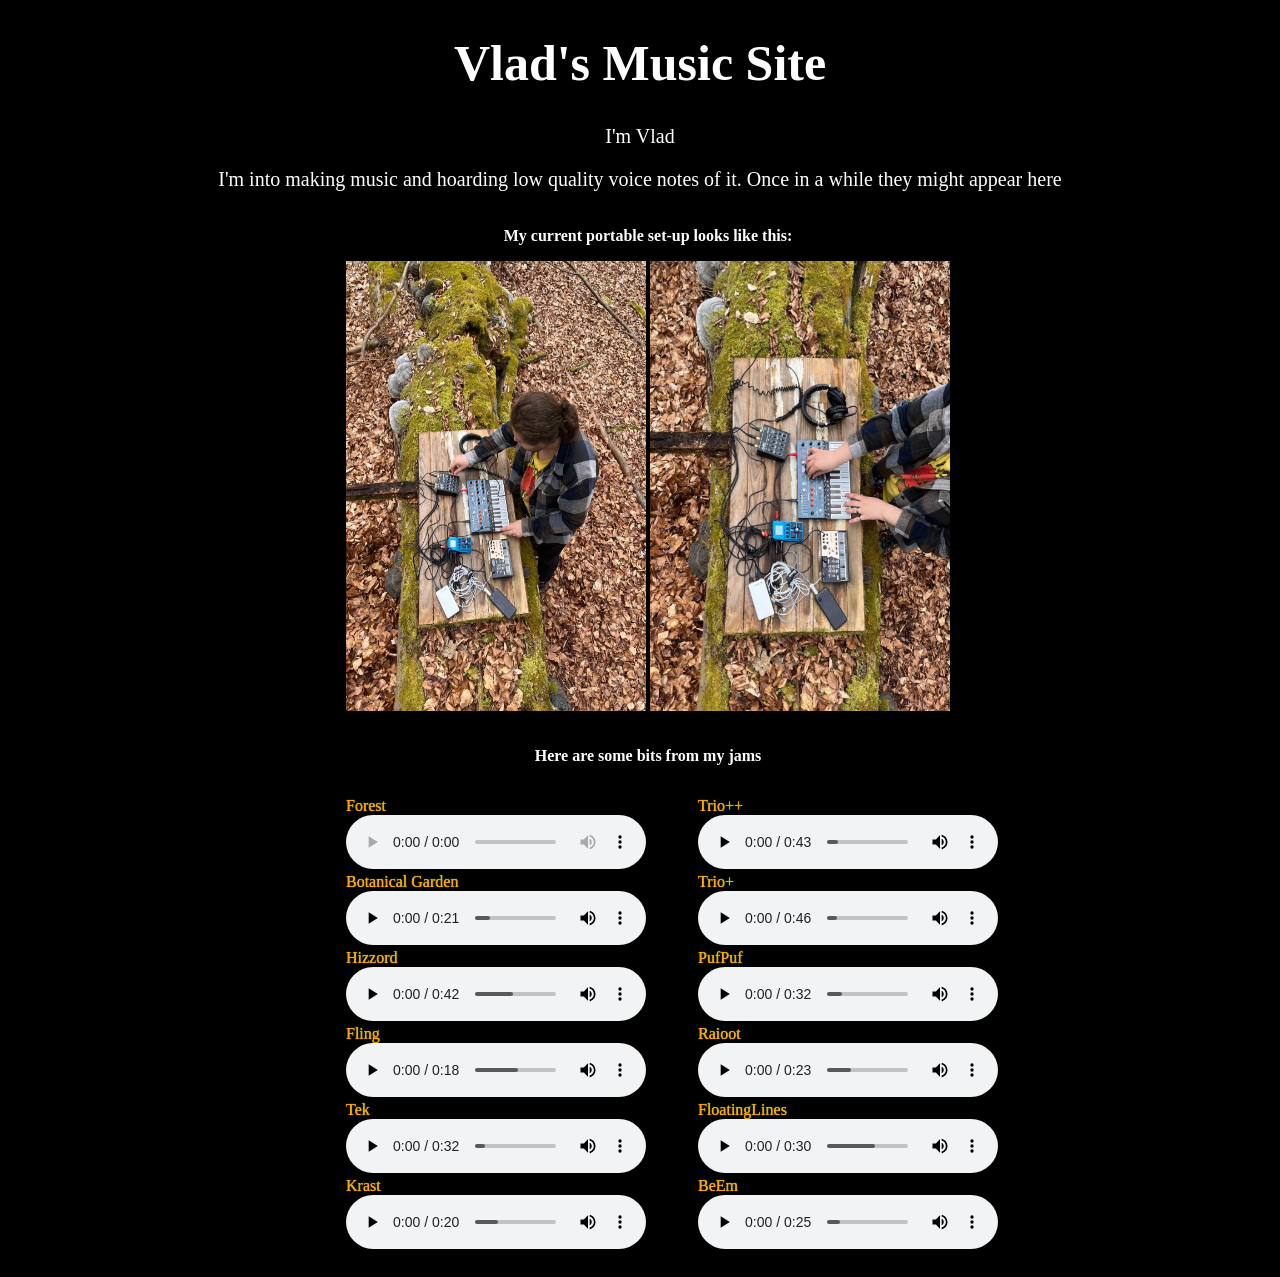
<file: index.html>
<!doctype html>
<html lang="en">

<head>
    <link rel="stylesheet" href="style.css">
    <meta charset="utf-8">
    <meta name="viewport" content="width=device-width, initial-scale=1">
    <title>Vlad's Music Site</title>
</head>

<body>
    <header>
    <h1>Vlad's Music Site</h1>
    <p>
        I'm <span class="rainbow">Vlad</span>
    </p>
    <p>
        I'm into making music and hoarding low quality voice notes of it. Once in a while they might appear here
    </p>
    </header>
    <div class="media">
        <div class="column">
            <p>My current portable set-up looks like this:</p>
            <p><img alt="Set-me-up" src="Photos\LogGoop.jpeg" width="300" height="450">
                <img alt="Set-up" src="Photos\SETUP.jpeg" width="300" height="450">
            </p>
        </div>

        <div class="column">
            <P> Here are some bits from my jams</P>
            <div class="column">
                <dl>
                    <dt>
                        <a href="Forest Jam itself.aac">Forest</a>
                    </dt>
                    <dd>
                        <audio controls src="Music\Forest Jam itself.aac"></audio>
                    </dd>
                    <dt>
                        <a href="Botanisher Jam.mpeg">Botanical Garden</a>
                    </dt>
                    <dd>
                        <audio controls src="Music\Botanisher Jam.mpeg"></audio>
                    </dd>
                    <dt>
                        <a href="Chord jam.mpeg">Hizzord</a>
                    </dt>
                    <dd> <audio controls src="Music\Chord jam.mpeg"></audio>
                    </dd>
                    <dt>
                        <a href="Bed Jam with flip.mpeg">Fling</a>
                    </dt>
                    <dd> <audio controls src="Music\Bed Jam with flip.mpeg"></audio>
                    </dd>
                    <dt>
                        <a href="Tek.mpeg">Tek </a>
                    </dt>
                    <dd> <audio controls src="Music\Tek.mpeg"></audio>
                    </dd>
                    <dt>
                        <a href="MinecraftAss.mpeg">Krast</a>
                    </dt>
                    <dd> <audio controls src="Music\MinecraftAss.mpeg"></audio>
                    </dd>
                </dl>
            </div>
            <div class="column">
                <dl>
                    <dt>
                        <a href="Trio++.mpeg">Trio++</a>
                    </dt>
                    <dd> <audio controls src="Music\Trio++.mpeg"></audio>
                    </dd>
                    <dt>
                        <a href="Chill Jam Trio.mpeg">Trio+</a>
                    </dt>
                    <dd><audio controls src="Music\Chill Jam Trio.mpeg"></audio></dd>

                    <dt>
                        <a href="Shheeet.mpeg">PufPuf</a>
                    </dt>
                    <dd><audio controls src="Music\Shheeet.mpeg"></audio></dd>

                    <dt>
                        <a href="RaioFoot.mpeg">Raioot</a>
                    </dt>
                    <dd>
                        <audio controls src="Music\RaioFoot.mpeg"></audio>
                    </dd>

                    <dt>
                        <a href="Floating Lines.mpeg">FloatingLines</a>
                    </dt>
                    <dd>
                        <audio controls src="Music\Floating Lines.mpeg"></audio>
                    </dd>
                    <dt>
                        <a href="Chill Jam Old.mpeg">BeEm</a>
                    </dt>
                    <dd>
                        <audio controls src="Music\Chill jam old.mpeg"></audio>
                    </dd>

                </dl>
            </div>
        </div>
    </div>


</body>

</html>
</file>
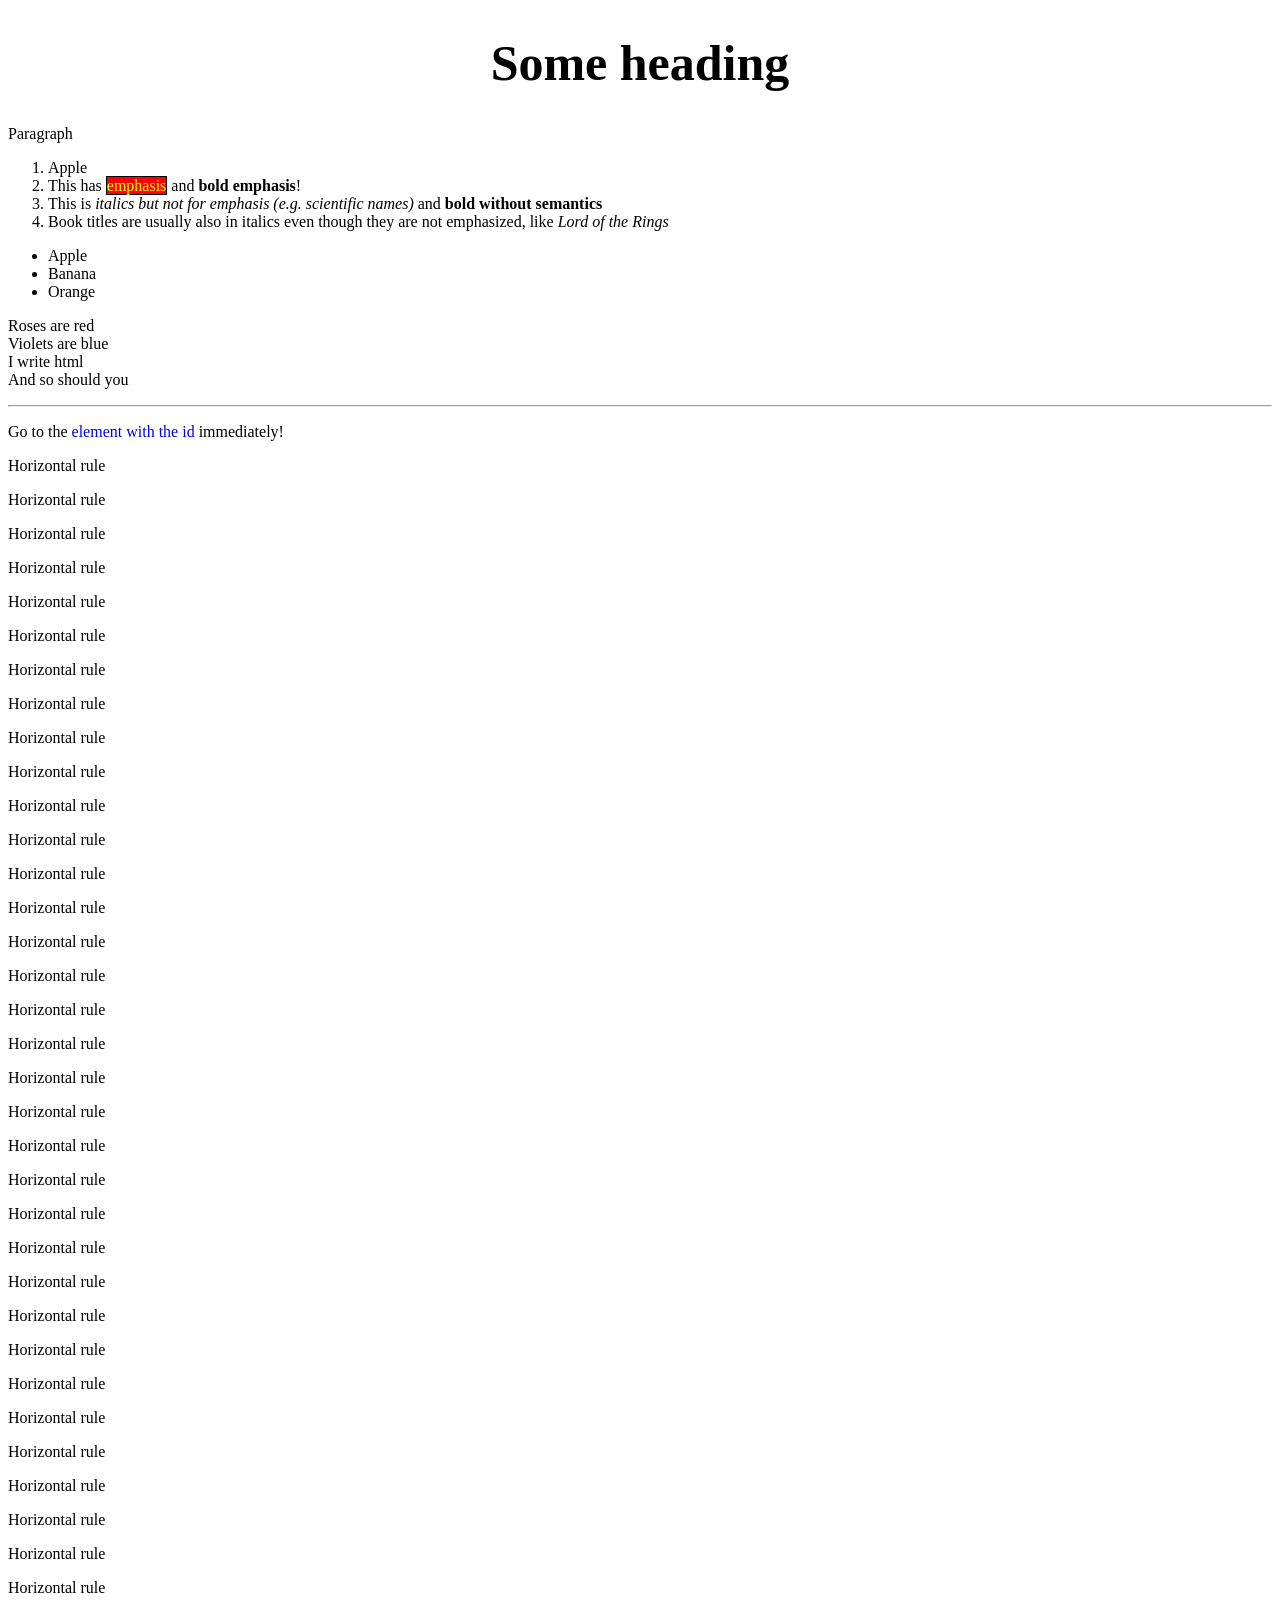
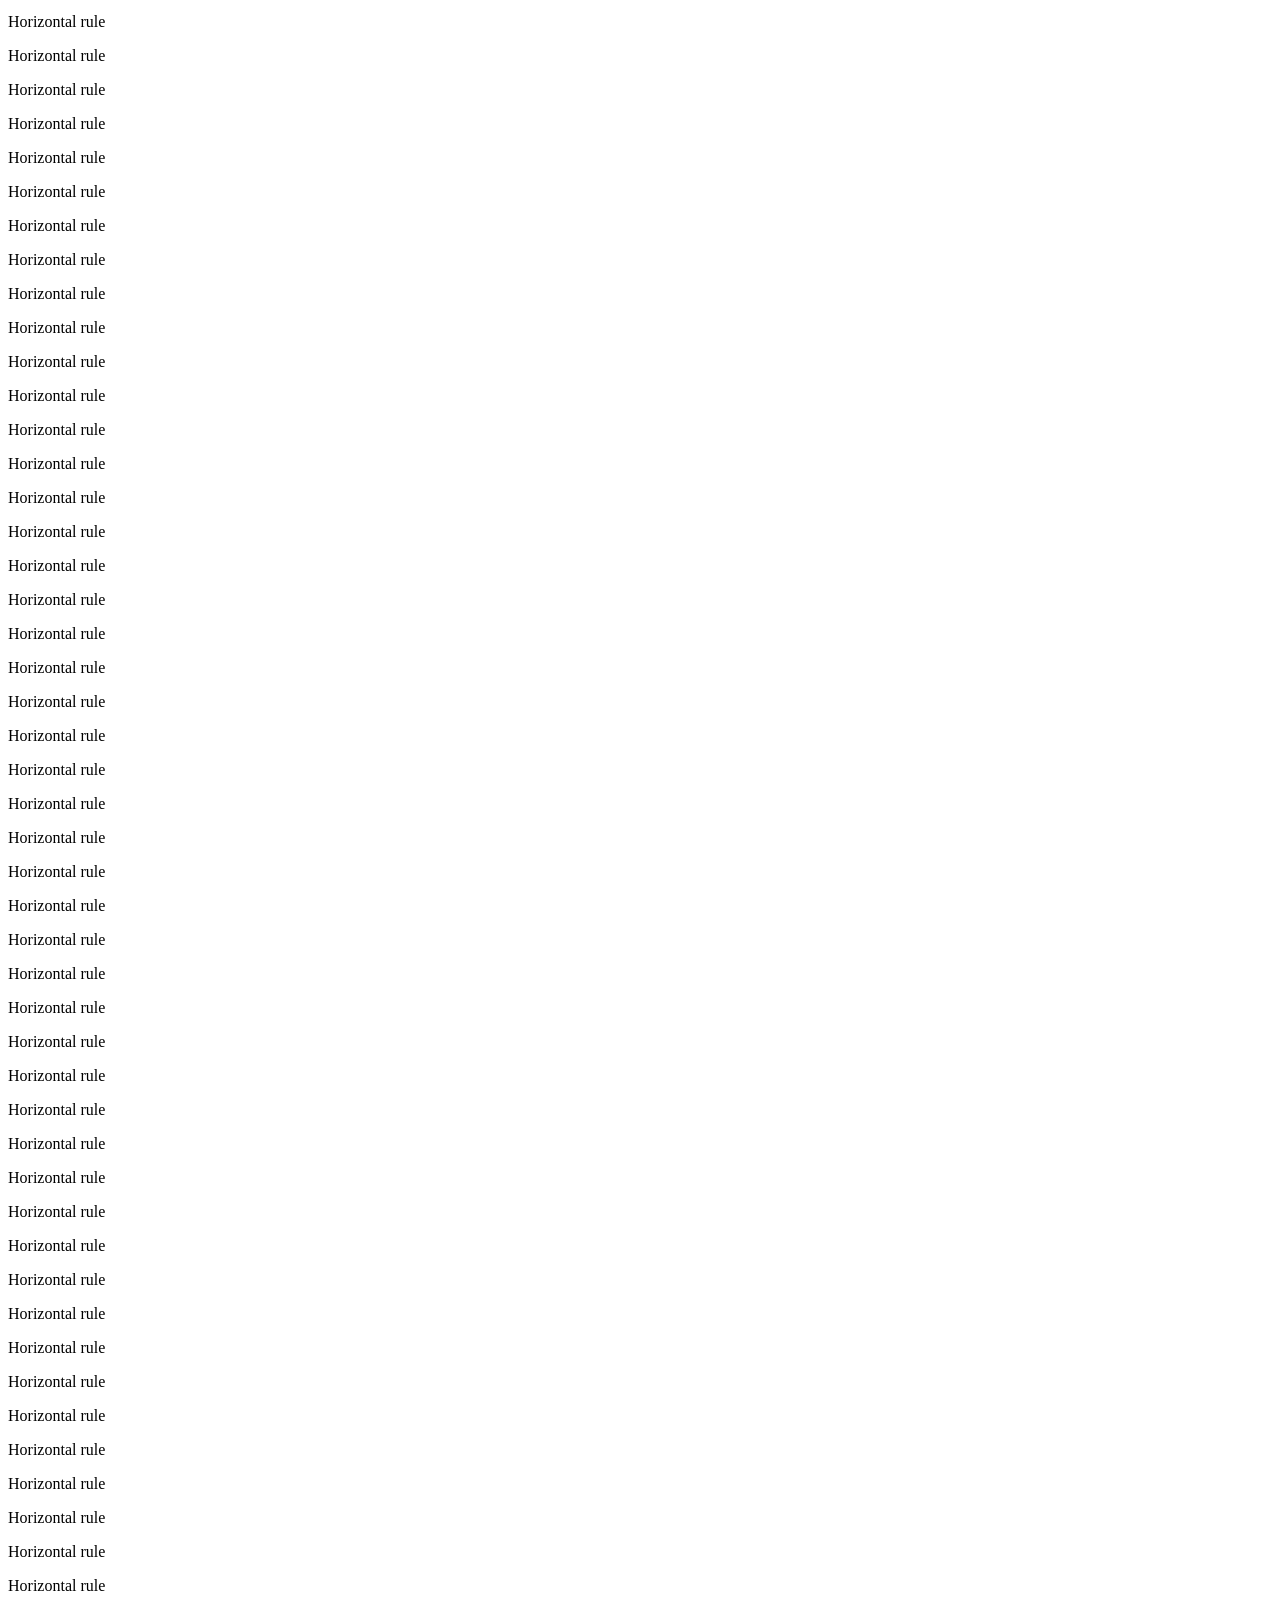
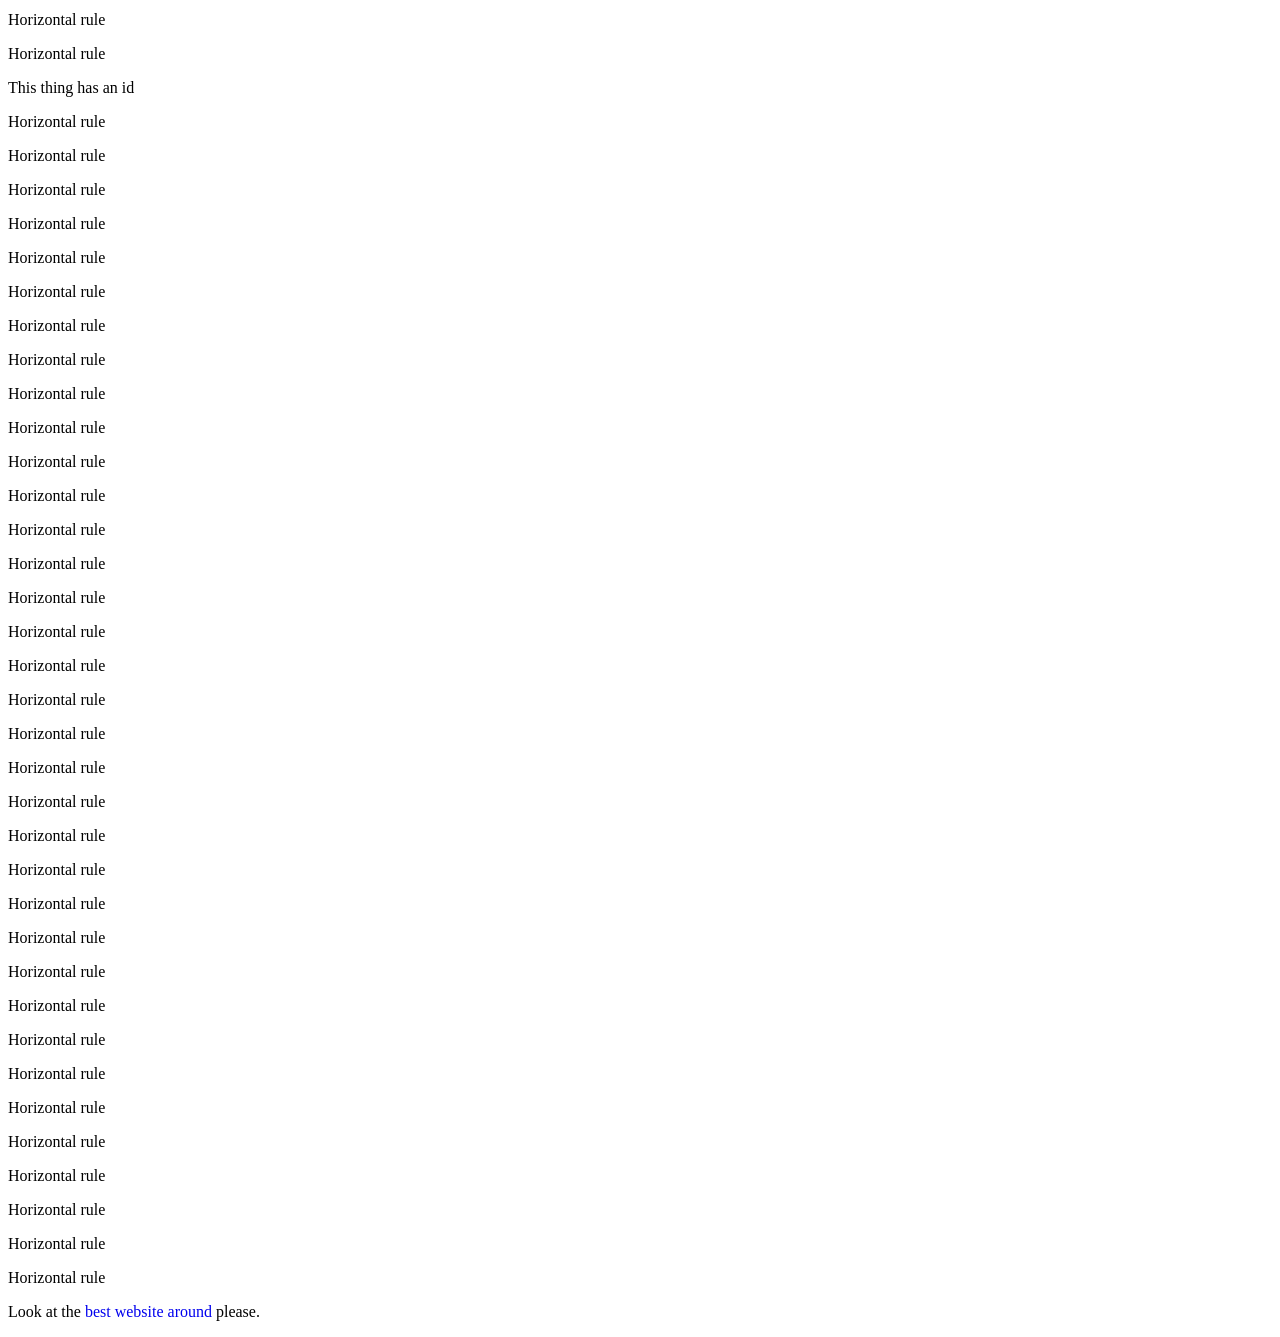
<file: training.html>
<!doctype html>
<html lang="en">
    <head>
        <meta charset="utf-8">
        <meta name="viewport" content="width=device-width, initial-scale=1">
        <title>Vlad's cool site</title>
        <style>
            em {
                font-style: normal;
                background-color: #f00;
                border: thin solid black;
                color: yellow;
            }

            h1 {
                font-size: 50px;
                text-align: center;
            }

            a {
                text-decoration: none;
            }

            a:hover {
                text-decoration: underline;
            }
        </style>
    </head>
    <body>
        <h1>Some heading</h1>
        <p>Paragraph</p>
        <ol>
            <li>Apple</li>
            <li>This has <em>emphasis</em> and <strong>bold emphasis</strong>!</li>
            <li>This is <i>italics but not for emphasis (e.g. scientific names)</i>
            and <b>bold without semantics</b></li>
            <li>Book titles are usually also in italics even though they are not
                emphasized, like <cite>Lord of the Rings</cite>
            </li>
        </ol>
        <ul>
            <li>Apple</li>
            <li>Banana</li>
            <li>Orange</li>
        </ul>
        <p>
            Roses are red
            <br>
            Violets are blue
            <br>
            I write html
            <br>
            And so should you
        </p>
        <hr>
        <p>Go to the <a href="#coolid">element with the id</a> immediately!</p>
        <p>Horizontal rule</p>
        <p>Horizontal rule</p>
        <p>Horizontal rule</p>
        <p>Horizontal rule</p>
        <p>Horizontal rule</p>
        <p>Horizontal rule</p>
        <p>Horizontal rule</p>
        <p>Horizontal rule</p>
        <p>Horizontal rule</p>
        <p>Horizontal rule</p>
        <p>Horizontal rule</p>
        <p>Horizontal rule</p>
        <p>Horizontal rule</p>
        <p>Horizontal rule</p>
        <p>Horizontal rule</p>
        <p>Horizontal rule</p>
        <p>Horizontal rule</p>
        <p>Horizontal rule</p>
        <p>Horizontal rule</p>
        <p>Horizontal rule</p>
        <p>Horizontal rule</p>
        <p>Horizontal rule</p>
        <p>Horizontal rule</p>
        <p>Horizontal rule</p>
        <p>Horizontal rule</p>
        <p>Horizontal rule</p>
        <p>Horizontal rule</p>
        <p>Horizontal rule</p>
        <p>Horizontal rule</p>
        <p>Horizontal rule</p>
        <p>Horizontal rule</p>
        <p>Horizontal rule</p>
        <p>Horizontal rule</p>
        <p>Horizontal rule</p>
        <p>Horizontal rule</p>
        <p>Horizontal rule</p>
        <p>Horizontal rule</p>
        <p>Horizontal rule</p>
        <p>Horizontal rule</p>
        <p>Horizontal rule</p>
        <p>Horizontal rule</p>
        <p>Horizontal rule</p>
        <p>Horizontal rule</p>
        <p>Horizontal rule</p>
        <p>Horizontal rule</p>
        <p>Horizontal rule</p>
        <p>Horizontal rule</p>
        <p>Horizontal rule</p>
        <p>Horizontal rule</p>
        <p>Horizontal rule</p>
        <p>Horizontal rule</p>
        <p>Horizontal rule</p>
        <p>Horizontal rule</p>
        <p>Horizontal rule</p>
        <p>Horizontal rule</p>
        <p>Horizontal rule</p>
        <p>Horizontal rule</p>
        <p>Horizontal rule</p>
        <p>Horizontal rule</p>
        <p>Horizontal rule</p>
        <p>Horizontal rule</p>
        <p>Horizontal rule</p>
        <p>Horizontal rule</p>
        <p>Horizontal rule</p>
        <p>Horizontal rule</p>
        <p>Horizontal rule</p>
        <p>Horizontal rule</p>
        <p>Horizontal rule</p>
        <p>Horizontal rule</p>
        <p>Horizontal rule</p>
        <p>Horizontal rule</p>
        <p>Horizontal rule</p>
        <p>Horizontal rule</p>
        <p>Horizontal rule</p>
        <p>Horizontal rule</p>
        <p>Horizontal rule</p>
        <p>Horizontal rule</p>
        <p>Horizontal rule</p>
        <p>Horizontal rule</p>
        <p>Horizontal rule</p>
        <p>Horizontal rule</p>
        <p>Horizontal rule</p>
        <p>Horizontal rule</p>
        <p id="coolid">This thing has an id</p>
        <p>Horizontal rule</p>
        <p>Horizontal rule</p>
        <p>Horizontal rule</p>
        <p>Horizontal rule</p>
        <p>Horizontal rule</p>
        <p>Horizontal rule</p>
        <p>Horizontal rule</p>
        <p>Horizontal rule</p>
        <p>Horizontal rule</p>
        <p>Horizontal rule</p>
        <p>Horizontal rule</p>
        <p>Horizontal rule</p>
        <p>Horizontal rule</p>
        <p>Horizontal rule</p>
        <p>Horizontal rule</p>
        <p>Horizontal rule</p>
        <p>Horizontal rule</p>
        <p>Horizontal rule</p>
        <p>Horizontal rule</p>
        <p>Horizontal rule</p>
        <p>Horizontal rule</p>
        <p>Horizontal rule</p>
        <p>Horizontal rule</p>
        <p>Horizontal rule</p>
        <p>Horizontal rule</p>
        <p>Horizontal rule</p>
        <p>Horizontal rule</p>
        <p>Horizontal rule</p>
        <p>Horizontal rule</p>
        <p>Horizontal rule</p>
        <p>Horizontal rule</p>
        <p>Horizontal rule</p>
        <p>Horizontal rule</p>
        <p>Horizontal rule</p>
        <p>Horizontal rule</p>
        <p>Look at the <a href="https://en.wikipedia.org/">best website around</a> please.</p>
    </body>
</html>
</file>
<file: style.css>
body {
        background: black;
        color:white;
    }

    h1 {
        font-size: 50px;
         text-align: center;
    }
    header {
        text-align: center;
        font-size: 20px;
    }
    .rainbow{
        
    }

    a {
        text-decoration: none;
        color:orange;
        text-shadow: 0px 0px 1px yellow;
    }

    a:hover {
        text-decoration: underline;
    }

    .column {
        display: inline-block;
        margin-left: 1em;
        vertical-align: top;
        
    }
    dl {
        text-align: left;
    }
    dt, dd {
        margin-left: 2em;
    }

    .column p:first-child {
        font-weight: bold;
    }

    .media {
        margin:auto;
        text-align: center;
    }
</file>
